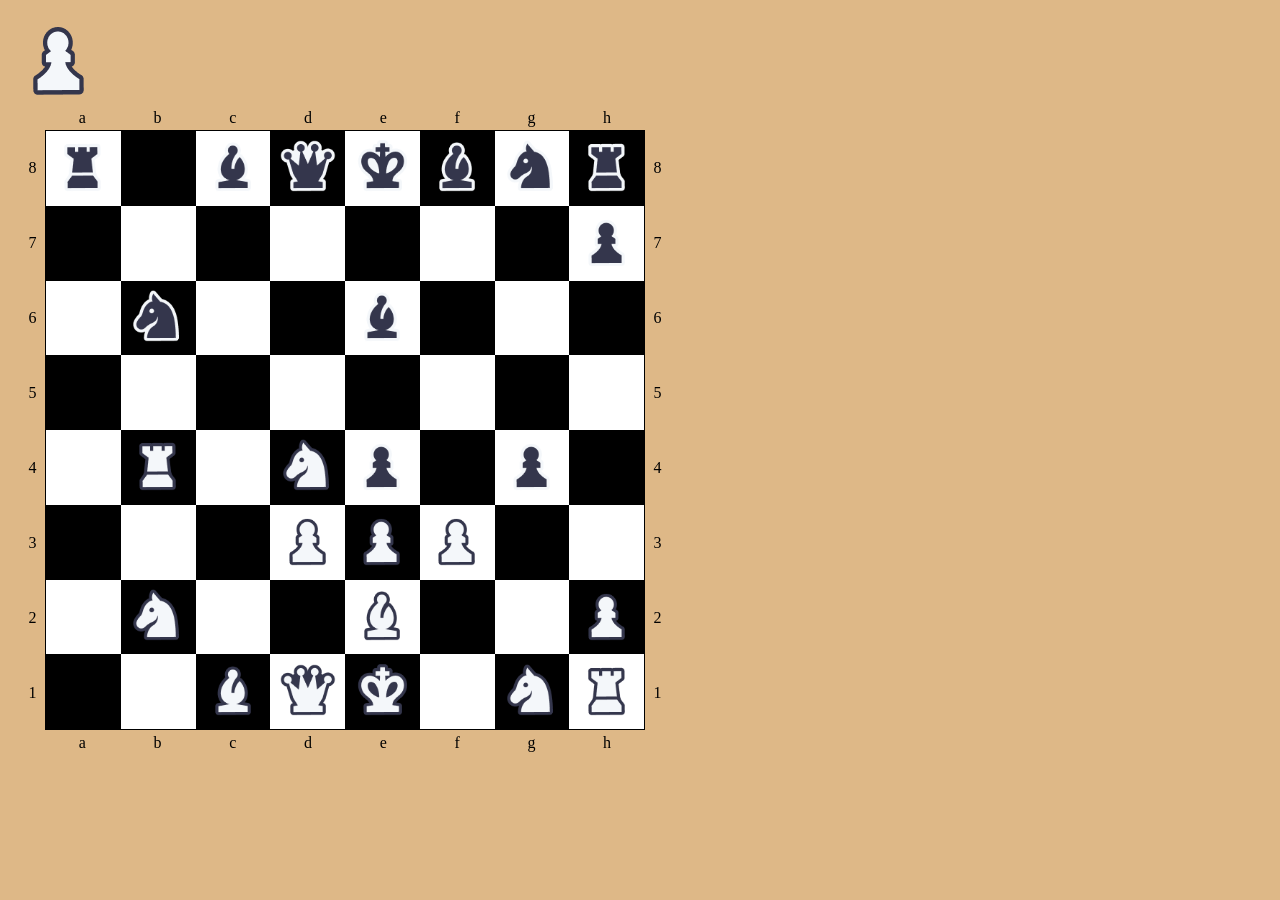
<file: src/index.html>
<!DOCTYPE html>
<html lang="en">
<head>
    <meta charset="UTF-8">
    <meta name="viewport" content="width=device-width, initial-scale=1.0">
    <title>chess</title>
    <link rel="stylesheet" href="css/reset.css">
    <link rel="stylesheet" href="css/style.css">

    <script defer type="module" src="js/main.js"></script>
    <script defer type="module" src="js/constantas.js"></script>
    <script defer type="module" src="js/moves.js"></script>
    <script defer type="module" src="js/fen.js"></script>
    <script defer type="module" src="js/stockfish.js"></script>
</head>
<body>    
    <div class="wrapper">
        <div class="turn"></div>
        <div class="chessboard-wrapper">
            <div class="letters top">
                <span>a</span>
                <span>b</span>
                <span>c</span>
                <span>d</span>
                <span>e</span>
                <span>f</span>
                <span>g</span>
                <span>h</span>
            </div>

            <div class="numbers left">
                <span>8</span>
                <span>7</span>
                <span>6</span>
                <span>5</span>
                <span>4</span>
                <span>3</span>
                <span>2</span>
                <span>1</span>
            </div>

            <div class="chessboard"></div>

            <div class="numbers right">
                <span>8</span>
                <span>7</span>
                <span>6</span>
                <span>5</span>
                <span>4</span>
                <span>3</span>
                <span>2</span>
                <span>1</span>
            </div>

            <div class="letters bottom">
                <span>a</span>
                <span>b</span>
                <span>c</span>
                <span>d</span>
                <span>e</span>
                <span>f</span>
                <span>g</span>
                <span>h</span>
            </div>
        </div>
    </div>

</body>
</html>
</file>
<file: src/css/style.css>
body {
    background-color: burlywood;
}

.wrapper {
    max-width: 1400px;
    margin-left: auto;
    margin-right: auto;
    padding: 20px;
}

.chessboard {
    width: 600px;
    height: 600px;
    border: 1px solid black;
    display: grid;
    grid-template-columns: repeat(8, 1fr);
    grid-template-rows: repeat(8, 1fr);
}

.white {
    background-color: #fff;
}

.black {
    background-color: black;
}

.square {
    position: relative;
    display: flex;
    justify-content: center;
    align-items: center;
}

.square.selected {
    z-index: 1;
    box-shadow: inset 0 0 0 5px rgb(143, 224, 3);
}

.square.possible {
    z-index: 1;
    box-shadow: inset 0 0 10px rgb(208, 255, 0);
}

.square img {
    width: 75%;
    height: 75%;
}

.square.possible, .square.selected {
    cursor: pointer;
}

.piece {
    max-height: 80%;
}

.chessboard-wrapper {
    display: grid;
    grid-template-columns: 25px 600px 25px;
    grid-template-rows: 25px 600px 25px;
}

.letters {
    display: flex;
    justify-content: space-around;
    align-items: center;
}

.numbers {
    display: flex;
    flex-direction: column;
    justify-content: space-around;
    align-items: center;
}

.top {
    grid-column: 2;
    grid-row: 1;
}

.bottom {
    grid-column: 2;
    grid-row: 3;
}

.left {
    grid-column: 1;
    grid-row: 2;
}

.right {
    grid-column: 3;
    grid-row: 2;
}

.chessboard {
    grid-column: 2;
    grid-row: 2;
}
</file>
